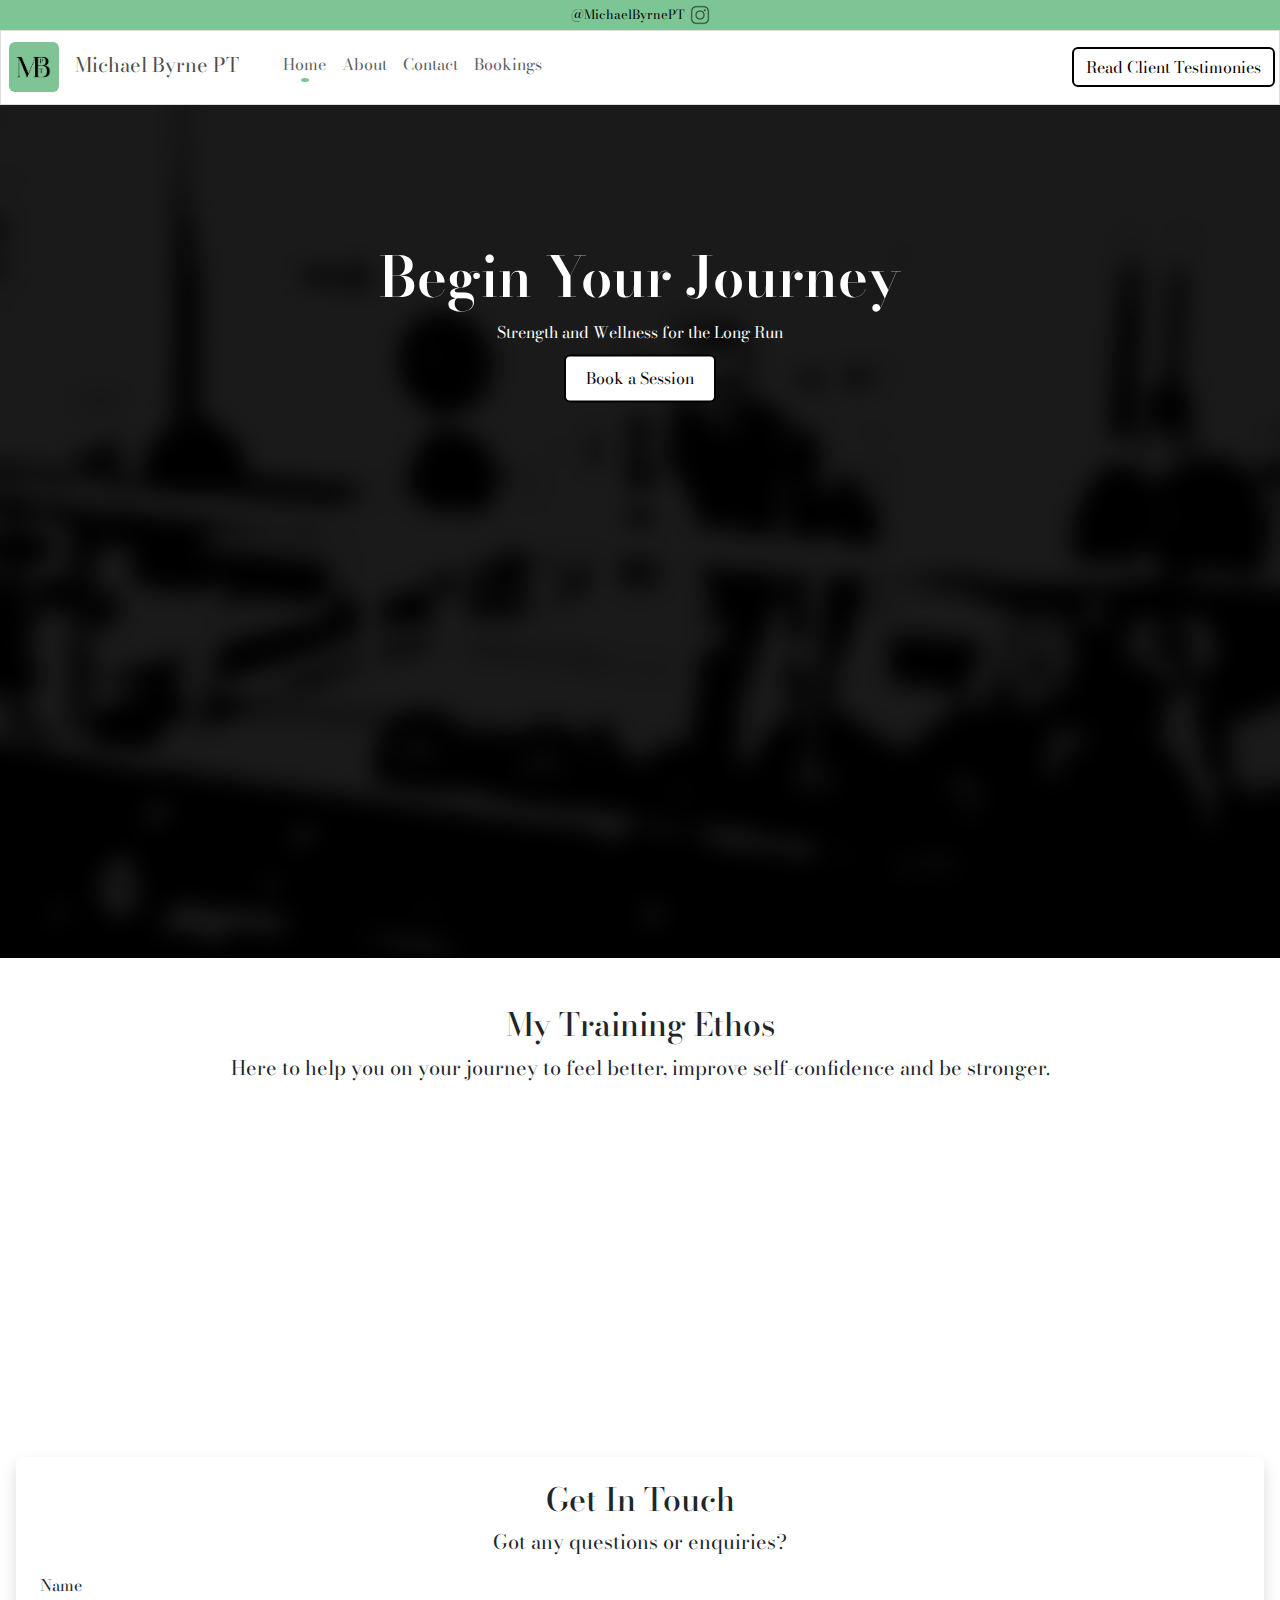
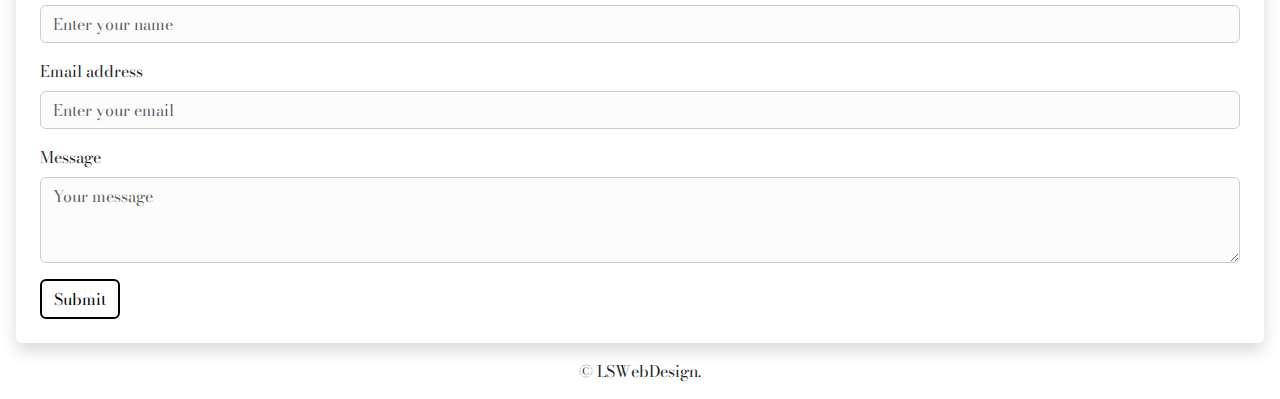
<file: index.html>
<!DOCTYPE html>
<html lang="en">
  <head>
    <meta charset="UTF-8" />
    <meta name="viewport" content="width=device-width, initial-scale=1.0" />
    <title>Michael Bryne PT</title>
    <!-- Bootstrap -->
    <link href="bootstrap.min.css" rel="stylesheet" />
    <link href="styles.css" rel="stylesheet" />
    <!-- Google Font -->

    <link rel="preconnect" href="https://fonts.googleapis.com">
    <link rel="preconnect" href="https://fonts.gstatic.com" crossorigin>
    <link href="https://fonts.googleapis.com/css2?family=Bodoni+Moda+SC:ital,opsz,wght@0,6..96,400..900;1,6..96,400..900&family=Bodoni+Moda:ital,opsz,wght@0,6..96,400..900;1,6..96,400..900&family=Nunito:ital,wght@0,200..1000;1,200..1000&display=swap" rel="stylesheet">

    <!-- AOS -->
    <link href="https://unpkg.com/aos@2.3.1/dist/aos.css" rel="stylesheet" />
    <!-- Favicon links -->
    <link rel="icon" href="MichaelBFavicons/favicon.ico" type="image/x-icon" />
    <link
      rel="shortcut icon"
      href="MichaelBFavicons/favicon.ico"
      type="image/x-icon"
    />
    <!-- Optional: Other formats -->
    <!-- <link rel="icon" href="favicons/favicon.png" type="image/png" /> -->
    <link rel="apple-touch-icon" href="MichaelBFavicons/apple-touch-icon.png" />
    <!-- For Apple devices -->

    <meta
      property="og:image"
      content="https://liamsmyt.github.io/MichaelByrnePT/media/MichaelBUncropped.jpg"
    />
    <meta property="og:title" content="Michael Byrne PT" />
    <meta name="description" content="Personal Training Dublin">
    <meta property="og:description" content="Personal Training Dublin">
  </head>
  <body class="bg-light">
      <!-- Navbar to contain socials -->
      <div class="socials-bar sticky-top">
        <a href="https://www.instagram.com/michaelbyrnept/" class="socials-link">@MichaelByrnePT</a>
        <div class="centered-images">
          <a href="https://www.instagram.com/michaelbyrnept/">
            <img src="media/instagramLogo.png" alt="Instagram" width="35" height="35"/>
          </a>
        </div>
      </div>
      
    <!-- Minimalistic Navbar -->
    <nav class="navbar navbar-expand-lg p-0 bg-light sticky-top">
      <div class="container-fluid">
        <a class="navbar-brand" href="index.html">
          <img
            src="media/MichaelBUncropped.jpg"
            alt="Brand Logo"
            width="50"
            height="50"
            class="d-inline-block align-text-middle ms-2 rounded"
          /><span class="d-inline-block mx-3 align-text-middle fw-lighter">Michael Byrne PT</span>
        </a>
        <button
          class="navbar-toggler mx-2"
          type="button"
          data-bs-toggle="collapse"
          data-bs-target="#navbarNavAltMarkup"
          aria-controls="navbarNavAltMarkup"
          aria-expanded="false"
          aria-label="Toggle navigation"
        >
          <span class="navbar-toggler-icon"></span>
        </button>
        <div class="collapse navbar-collapse" id="navbarNavAltMarkup">
          <div class="navbar-nav mx-1">
            <a class="nav-link selected" aria-current="page" href="index.html"
              >Home</a
            >
            <a class="nav-link" href="about.html">About</a>
            <a class="nav-link" href="contact.html">Contact</a>
            <a class="nav-link" href="bookings.html">Bookings</a>
          </div>

          <a
            class="btn ms-auto mx-1 d-none d-lg-block fs-md"
            id="customButton"
            href="about.html"
            >Read Client Testimonies</a>
        </div>
      </div>
    </nav>

    <div class="container-fluid position-relative">
      <img
        src="media/image(7).png"
        class="img-fluid"
        alt="Responsive image"
        id="bgImage"
      />
      <div class="overlay-content">
        <h1 class="fw-semibold display-block">Begin Your Journey</h1>
        <p class="lead">Strength and Wellness for the Long Run</p>
        <a class="btn" id="customButton" href="booking.html">Book a Session</a>
      </div>
      </div>
    </div>

    <div class="row mx-1 mt-5">
      <div class="col-lg-12">
        <div class="text-center mb-4">
          <h2>My Training Ethos</h2>
          <p class="lead ethos-text">
            Here to help you on your journey to feel better, improve
            self-confidence and be stronger.
          </p>
        </div>
        <div class="row">
          <!-- Instructor 1 -->
          <div class="col-lg-4 col-md-6 mb-4">
            <div
              class="card shadow-lg"
              data-aos="fade-up"
              data-aos-duration="600"
              data-aos-delay="300"
              data-aos-easing="ease-in-sine"
            >
              <div class="card-body">
                <header class="card-title text-underline">
                  Training For Life
                </header>
                <p class="card-text lead ethos-text">
                  Working out should be consistent part of your life, but it
                  does not need take over all of your free time. I don't use an
                  all or nothing approach, minimal input for maximum output.
                </p>
                <a class="btn" id="customButton" href="contact.html">
                  Learn More
                </a>
              </div>
            </div>
          </div>
          <!-- Instructor 3 -->
          <div class="col-lg-4 col-md-6 mb-4">
            <div
              class="card shadow-lg"
              data-aos="fade-up"
              data-aos-duration="600"
              data-aos-delay="200"
              data-aos-easing="ease-in-sine"
            >
              <div class="card-body">
                <header class="card-title text-underline">
                  Hypertrophy: Gaining Muscle
                </header>
                <p class="card-text lead ethos-text">
                  Struggling to put on muscle? Not enjoying your program?
                  Progress stagnated? If you're looking to put on some muscle
                  while getting stronger, and using a program that you actually
                  enjoy I've got a plan for you.
                </p>
                <a class="btn" id="customButton" href="contact.html">
                  Learn More
                </a>
              </div>
            </div>
          </div>
          <!-- Instructor 2 -->
          <div class="col-lg-4 col-md-6 mb-4">
            <div
              class="card shadow-lg"
              data-aos="fade-up"
              data-aos-duration="600"
              data-aos-delay="450"
              data-aos-easing="ease-in-sine"
            >
              <div class="card-body">
                <header class="card-title text-underline">Fat Loss</header>
                <p class="card-text lead ethos-text">
                  Struggling to lose fat? A fat loss journey will have its ups
                  and downs, the key is to be patient with yourself. You don't
                  need perfection, you need consistency. You need a plan, I'm
                  here to show you that plan.
                </p>
                <a class="btn" id="customButton" href="contact.html">
                  Learn More
                </a>
              </div>
            </div>
          </div>
        </div>
      </div>
    </div>
  

<div class="row mx-1 mt-4">
  <div class="col-lg-12">
      <div class="bg-light rounded p-4 shadow">
          <h2 class="text-center">Get In Touch</h2>
          <p class="lead text-center">Got any questions or enquiries?</p> 
          <form id="contactForm">
              <div class="mb-3">
                  <label for="name" class="form-label">Name</label>
                  <input type="text" class="form-control" id="name" placeholder="Enter your name" required>
              </div>
              <div class="mb-3">
                  <label for="email" class="form-label">Email address</label>
                  <input type="email" class="form-control" id="email" placeholder="Enter your email" required>
                  
              </div>
              <div class="mb-3">
                  <label for="message" class="form-label">Message</label>
                  <textarea class="form-control" id="message" rows="3" placeholder="Your message" required></textarea>
              </div>
              <button type="submit" class="btn" id="customButton">Submit</button>
          </form>
      </div>
  </div>
</div>
</div>

    <footer class="text-center py-3 footer mx-5">
      &copy; LSWebDesign.
    </footer>

    <!-- Bootstrap -->
    <script
      src="https://cdn.jsdelivr.net/npm/bootstrap@5.3.3/dist/js/bootstrap.bundle.min.js"
      integrity="sha384-YvpcrYf0tY3lHB60NNkmXc5s9fDVZLESaAA55NDzOxhy9GkcIdslK1eN7N6jIeHz"
      crossorigin="anonymous"
    ></script>

    <!-- AOS -->
    <script src="https://unpkg.com/aos@2.3.1/dist/aos.js"></script>

    <script>
      AOS.init();
    </script>
  </body>
</html>
</file>
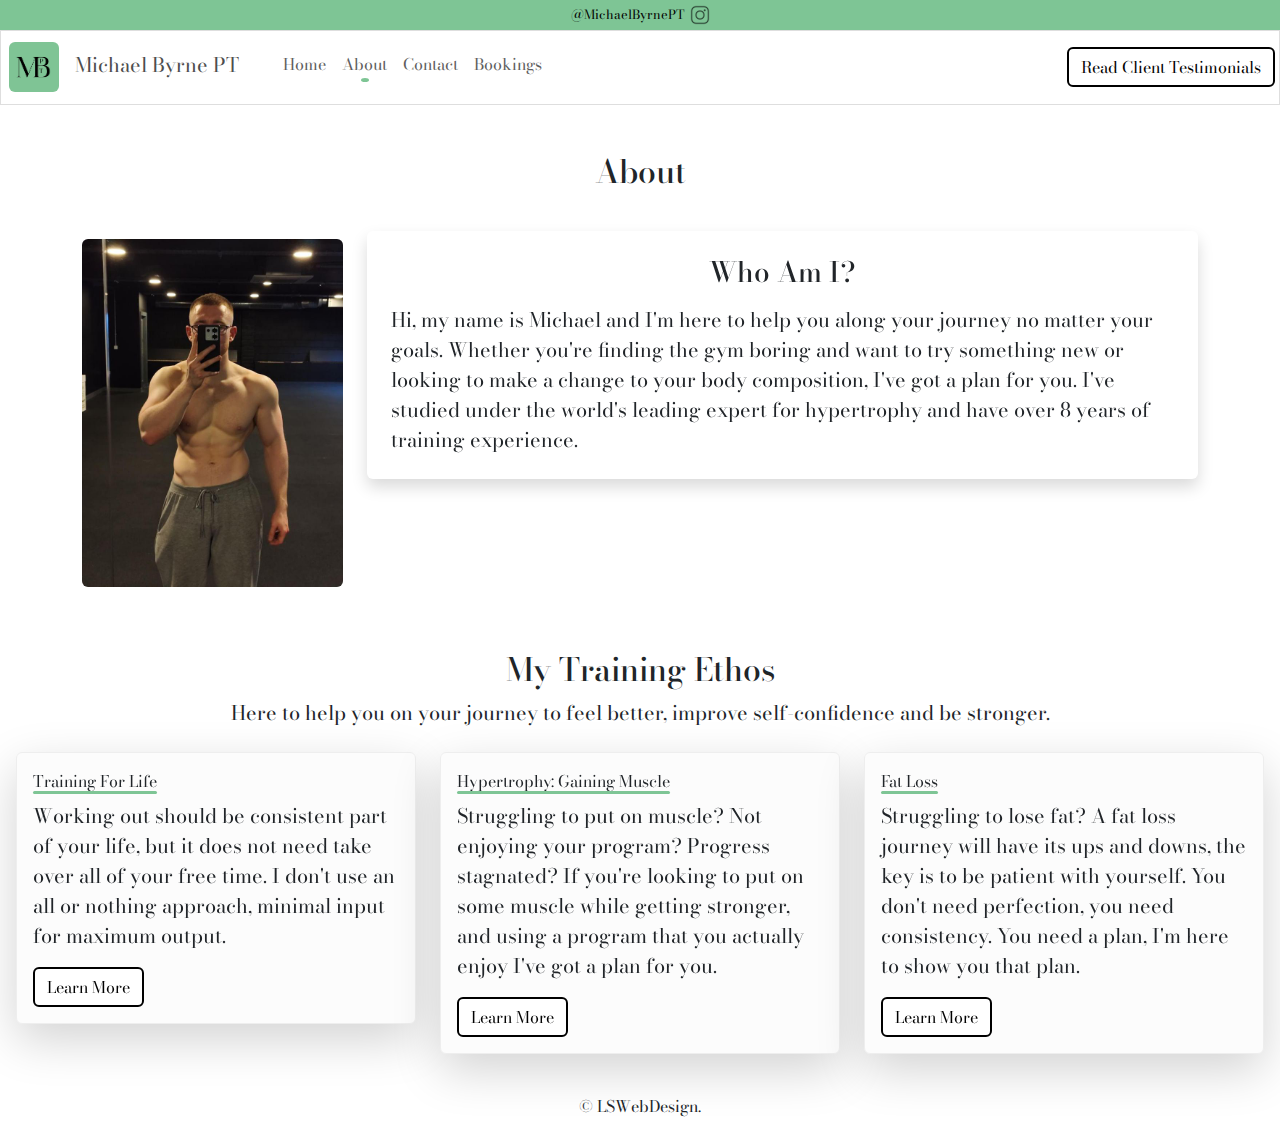
<file: about.html>
<!DOCTYPE html>
<html lang="en">
  <head>
    <meta charset="UTF-8" />
    <meta name="viewport" content="width=device-width, initial-scale=1.0" />
    <title>Michael Bryne PT</title>
    <!-- Bootstrap -->
    <link href="bootstrap.min.css" rel="stylesheet" />
    <link href="styles.css" rel="stylesheet" />
    <!-- Google Font -->

    <link rel="preconnect" href="https://fonts.googleapis.com" />
    <link rel="preconnect" href="https://fonts.gstatic.com" crossorigin />
    <link
      href="https://fonts.googleapis.com/css2?family=Bodoni+Moda+SC:ital,opsz,wght@0,6..96,400..900;1,6..96,400..900&family=Bodoni+Moda:ital,opsz,wght@0,6..96,400..900;1,6..96,400..900&family=Nunito:ital,wght@0,200..1000;1,200..1000&display=swap"
      rel="stylesheet"
    />

    <!-- AOS -->
    <link href="https://unpkg.com/aos@2.3.1/dist/aos.css" rel="stylesheet" />
    <!-- Favicon links -->
    <link rel="icon" href="MichaelBFavicons/favicon.ico" type="image/x-icon" />
    <link
      rel="shortcut icon"
      href="MichaelBFavicons/favicon.ico"
      type="image/x-icon"
    />
    <!-- Optional: Other formats -->
    <!-- <link rel="icon" href="favicons/favicon.png" type="image/png" /> -->
    <link rel="apple-touch-icon" href="MichaelBFavicons/apple-touch-icon.png" />
    <!-- For Apple devices -->

    <meta
      property="og:image"
      content="https://liamsmyt.github.io/MichaelByrnePT/media/MichaelBUncropped.jpg"
    />
    <meta property="og:title" content="Michael Byrne PT" />
    <meta name="description" content="Personal Training Dublin" />
    <meta property="og:description" content="Personal Training Dublin" />
  </head>
  <body class="bg-light">
    <!-- Navbar to contain socials -->
    <div class="socials-bar sticky-top">
      <a href="https://www.instagram.com/michaelbyrnept/" class="socials-link"
        >@MichaelByrnePT</a
      >
      <div class="centered-images">
        <a href="https://www.instagram.com/michaelbyrnept/">
          <img
            src="media/instagramLogo.png"
            alt="Instagram"
            width="35"
            height="35"
          />
        </a>
      </div>
    </div>

    <!-- Minimalistic Navbar -->
    <nav class="navbar navbar-expand-lg p-0 bg-light sticky-top">
      <div class="container-fluid">
        <a class="navbar-brand" href="index.html">
          <img
            src="media/MichaelBUncropped.jpg"
            alt="Brand Logo"
            width="50"
            height="50"
            class="d-inline-block align-text-middle ms-2 rounded"
          /><span class="d-inline-block mx-3 align-text-middle fw-lighter"
            >Michael Byrne PT</span
          >
        </a>
        <button
          class="navbar-toggler ms-2"
          type="button"
          data-bs-toggle="collapse"
          data-bs-target="#navbarNavAltMarkup"
          aria-controls="navbarNavAltMarkup"
          aria-expanded="false"
          aria-label="Toggle navigation"
        >
          <span class="navbar-toggler-icon"></span>
        </button>
        <div class="collapse navbar-collapse" id="navbarNavAltMarkup">
          <div class="navbar-nav mx-1">
            <a class="nav-link" href="index.html">Home</a>
            <a class="nav-link selected" aria-current="page" href="about.html"
              >About</a
            >
            <a class="nav-link" href="contact.html">Contact</a>
            <a class="nav-link" href="bookings.html">Bookings</a>
          </div>

          <a
            class="btn ms-auto mx-1 d-none d-lg-block fs-md"
            id="customButton"
            href="about.html"
            >Read Client Testimonials</a
          >
        </div>
      </div>
    </nav>

    <!-- <div class="container mt-5">
      <div class="row">
        <div class="text-center mb-4">
          <h2>About</h2>
        </div>
        <div class="col-lg-9 order-1 order-lg-2 mb-2">
          <div
            class="rounded p-2 mt-2 shadow"
            id="blueBack"
            data-aos="fade-up"
            data-aos-duration="600"
            data-aos-easing="ease-in-sine"
          >
            <div class="h3 text-center my-3">Who Am I?</div>
            <p class="mx-3 lead ethos-text">
              Hi, my name is Michael and I'm here to help you along your journey
              no matter your goals. Whether you're finding the gym boring and
              want to trying something new or looking make a change to your body
              composition I've got a plan for you. I've studied under the worlds
              leading expert for hypertrophy and have over 8 years of training
              experience.
            </p>
          </div>

          <!-- Testimonials Carousel -->
    <!-- <div
            class="mt-2 p-2 rounded shadow"
            id="blueBack"
            data-aos="fade-up"
            data-aos-duration="800"
            data-aos-delay="300"
            data-aos-easing="ease-in-sine"
          >
            <div
              id="testimonialCarousel"
              class="carousel slide"
              data-bs-ride="carousel"
            >
              <div class="carousel-inner text-center mt-2">
                <div class="h3 mb-3">Testimonials</div>
                <div class="carousel-item active">
                  <p class="mt-1 lead ethos-text">
                    "Lorem ipsum dolor sit amet consectetur adipisicing elit.
                    Illum, ullam."
                  </p>
                  <p class="fw-light mx-1" id="smallPrint">- John Doe</p>
                </div>
                <div class="carousel-item">
                  <p class="mt-1 lead ethos-text">
                    "Lorem ipsum dolor sit amet consectetur adipisicing elit.
                    Illum, ullam."
                  </p>
                  <p class="fw-light mx-1" id="smallPrint">- Jane Smith</p>
                </div>
                <div class="carousel-item">
                  <p class="mt-1 lead ethos-text">
                    "Lorem ipsum dolor sit amet consectetur adipisicing elit.
                    Illum, ullam."
                  </p>
                  <p class="fw-light mx-1" id="smallPrint">- Chris Lee</p>
                </div>
              </div>
              <button
                class="carousel-control-prev"
                type="button"
                data-bs-target="#testimonialCarousel"
                data-bs-slide="prev"
              >
                <span
                  class="carousel-control-prev-icon"
                  aria-hidden="true"
                ></span>
                <span class="visually-hidden">Previous</span>
              </button>
              <button
                class="carousel-control-next"
                type="button"
                data-bs-target="#testimonialCarousel"
                data-bs-slide="next"
              >
                <span
                  class="carousel-control-next-icon"
                  aria-hidden="true"
                ></span>
                <span class="visually-hidden">Next</span>
              </button>
            </div> -->
    <!-- </div>
        </div>
        <div class="col-lg-3 order-2 order-lg-1 my-3 d-none d-lg-block">
          <img
            src="media/MichaelBAbout.jpg"
            class="rounded float-start img-fluid w-100"
          />
        </div>
      </div>
    </div> -->

    <div class="container mt-5">
      <div class="row">
        <div class="text-center mb-4">
          <h2>About</h2>
        </div>
        <!-- Image Column -->
        <div class="col-lg-3 order-2 order-lg-1 my-3 d-none d-lg-block">
          <img
            src="media/MichaelBAbout.jpg"
            class="rounded float-start img-fluid w-100"
            alt="About Michael"
          />
        </div>
        <!-- Content Column -->
        <div class="col-lg-9 order-1 order-lg-2 mb-2">
          <div
            class="rounded p-2 mt-2 shadow"
            id="blueBack"
            data-aos="fade-up"
            data-aos-duration="600"
            data-aos-easing="ease-in-sine"
          >
            <div class="h3 text-center my-3">Who Am I?</div>
            <p class="mx-3 lead ethos-text">
              Hi, my name is Michael and I'm here to help you along your journey
              no matter your goals. Whether you're finding the gym boring and
              want to try something new or looking to make a change to your body
              composition, I've got a plan for you. I've studied under the
              world's leading expert for hypertrophy and have over 8 years of
              training experience.
            </p>
          </div>
        </div>
      </div>
    </div>

    <div class="row mx-1 mt-5">
      <div class="col-lg-12">
        <div class="text-center mb-4">
          <h2>My Training Ethos</h2>
          <p class="lead ethos-text">
            Here to help you on your journey to feel better, improve
            self-confidence and be stronger.
          </p>
        </div>
        <div class="row">
          <!-- Instructor 1 -->
          <div class="col-lg-4 col-md-6 mb-4">
            <div
              class="card shadow-lg"
              data-aos="fade-up"
              data-aos-duration="600"
              data-aos-delay="300"
              data-aos-easing="ease-in-sine"
            >
              <div class="card-body">
                <header class="card-title text-underline">
                  Training For Life
                </header>
                <p class="card-text lead ethos-text">
                  Working out should be consistent part of your life, but it
                  does not need take over all of your free time. I don't use an
                  all or nothing approach, minimal input for maximum output.
                </p>
                <a class="btn" id="customButton" href="contact.html">
                  Learn More
                </a>
              </div>
            </div>
          </div>
          <!-- Instructor 3 -->
          <div class="col-lg-4 col-md-6 mb-4">
            <div
              class="card shadow-lg"
              data-aos="fade-up"
              data-aos-duration="600"
              data-aos-delay="200"
              data-aos-easing="ease-in-sine"
            >
              <div class="card-body">
                <header class="card-title text-underline">
                  Hypertrophy: Gaining Muscle
                </header>
                <p class="card-text lead ethos-text">
                  Struggling to put on muscle? Not enjoying your program?
                  Progress stagnated? If you're looking to put on some muscle
                  while getting stronger, and using a program that you actually
                  enjoy I've got a plan for you.
                </p>
                <a class="btn" id="customButton" href="contact.html">
                  Learn More
                </a>
              </div>
            </div>
          </div>
          <!-- Instructor 2 -->
          <div class="col-lg-4 col-md-6 mb-4">
            <div
              class="card shadow-lg"
              data-aos="fade-up"
              data-aos-duration="600"
              data-aos-delay="450"
              data-aos-easing="ease-in-sine"
            >
              <div class="card-body">
                <header class="card-title text-underline">Fat Loss</header>
                <p class="card-text lead ethos-text">
                  Struggling to lose fat? A fat loss journey will have its ups
                  and downs, the key is to be patient with yourself. You don't
                  need perfection, you need consistency. You need a plan, I'm
                  here to show you that plan.
                </p>
                <a class="btn" id="customButton" href="contact.html">
                  Learn More
                </a>
              </div>
            </div>
          </div>
        </div>
      </div>
    </div>

    <footer class="text-center py-3 footer mx-5">&copy; LSWebDesign.</footer>

    <!-- Bootstrap -->
    <script
      src="https://cdn.jsdelivr.net/npm/bootstrap@5.3.3/dist/js/bootstrap.bundle.min.js"
      integrity="sha384-YvpcrYf0tY3lHB60NNkmXc5s9fDVZLESaAA55NDzOxhy9GkcIdslK1eN7N6jIeHz"
      crossorigin="anonymous"
    ></script>

    <!-- AOS -->
    <script src="https://unpkg.com/aos@2.3.1/dist/aos.js"></script>

    <script>
      AOS.init();
    </script>
  </body>
</html>
</file>
<file: styles.css>
body {
  font-family: "Bodoni Moda";
}

.container-fluid {
  margin: 0;
  padding: 0;
}

.socials-bar {
  width: 100%;
  background-color: #7ec595;
  padding: 5px 0;
  display: flex;
  justify-content: center;
  align-items: center;
}

.socials-link {
  font-size: 0.8rem; /* Adjust the font size as needed */
  margin-right: 5px; /* Space between text and images */
  color: black; /* Adjust the text color if needed */
  font-weight: lighter;
  text-decoration: none; /* Remove underline from link */
}

.centered-images {
  display: flex;
  justify-content: center;
  gap: 20px;
}

.centered-images img {
  display: block;
  width: 20px;
  height: 20px;
}

.navbar {
  background-color: #7ec595;
}

.navbar-brand {
  font-size: 500;
  color: #4d4d4d;
  font-variant-east-asian: simplified;
  text-decoration: none;
}

.navbar-brand:hover {
  text-decoration: none; /* Ensure no underline on hover */
  color: #4d4d4d; /* Ensure it inherits the color */
}

/* Nav Link */
.nav-link {
  align-items: center;
  color: #5e5e5e;
}

.nav-link:hover {
  color: #7ec595;
}

.nav-link.selected::after {
  content: "";
  display: block;
  width: 8px;
  height: 4px;
  background-color: #7ec595;
  border-radius: 50%;
  margin: 0 auto;
  margin-top: 2px;
  align-items: left;
}

/* Bounce animation */
@keyframes bounce {
  0%,
  20%,
  50%,
  80%,
  100% {
    transform: translateY(0);
  }
  40% {
    transform: translateY(-8px);
  }
  60% {
    transform: translateY(-5px);
  }
}

/* Apply bounce on hover */
.nav-link.selected:hover::after {
  animation: bounce 1s;
}

.overlay-content {
  position: absolute;
  top: 25%;
  left: 50%;
  transform: translate(-50%, -50%);
  text-align: center;
  color: white;
  padding: 20px;
  border-radius: 10px;
  width: 80%; /* Ensures the content doesn't get too wide */
}

.overlay-content h1 {
  font-size: 3.5em;
  margin: 10px 0;
}

.overlay-content p {
  font-size: 1em;
  margin: 10px 0;
}

.overlay-content .btn {
  padding: 10px 20px;
  font-size: 1em;
}

@media (max-width: 992px) {
  .ethos-text {
    font-size: small;
  }
}

@media (max-width: 768px) {
  .overlay-content {
    width: 90%;
    padding: 10px;
    top: 50%;
  }

  .overlay-content h1 {
    font-size: 3em;
  }

  .overlay-content p {
    font-size: 0.9em;
  }

  .overlay-content .btn {
    padding: 8px 16px;
    font-size: 0.9em;
  }

  .nav-link.selected::after {
    width: 100%;
    border-radius: 4px;
    height: 3.2px;
  }

  .ethos-text {
    font-size: small;
  }
}

/* Media query for very small screens */
@media (max-width: 480px) {
  .overlay-content {
    width: 95%;
    padding: 5px;
    top: 50%;
  }

  .overlay-content h1 {
    font-size: 2em;
  }

  .overlay-content p {
    font-size: 0.8em;
  }

  .overlay-content .btn {
    padding: 6px 12px;
    font-size: 0.8em;
  }
  .nav-link.selected::after {
    width: 100%;
    border-radius: 4px;
    height: 3.2px;
  }

  .nav-link {
    margin-left: 6px;
    margin-right: 6px;
  }

  .ethos-text {
    font-size: small;
  }
}

.form-control:focus {
  border-color: #7ec595; /* Custom border color */
  box-shadow: 0 0 5px rgb(126, 197, 149, 0.9); /* Optional: Add a custom shadow */
  outline: none; /* Remove default outline */
}

.card-text {
  font-weight: 300;
}

#contact-info {
  margin: 0px 0;
}

#customButton {
  color: rgb(0, 0, 0); /* Blue color */
  border-color: rgb(0, 0, 0); /* Blue color for the border */
  background-color: white;
  border-width: 2px;
}

#customButton:hover {
  background-color: #7ec595; /* Blue background color on hover */
  color: white; /* Text color on hover */
}

.booking-form {
  max-width: 600px;
  margin: auto;
  padding: 20px;
  border: 1px solid #ccc;
  border-radius: 8px;
  box-shadow: 0 0 10px rgba(0, 0, 0, 0.1);
}

.text-underline {
  position: relative;
  display: inline-block;
}
.text-underline::after {
  content: "";
  position: absolute;
  width: 100%;
  height: 2.5px;
  bottom: -1.1px;
  left: 0;
  background-color: #7ec595;
  /* transform: translateX(10%); */
  border-radius: 5px;
}

#close {
  margin: 2px 0;
}

.image-container {
  height: 66.67%; /* Set the container height to 66.67% to show two-thirds of the image */
  overflow: hidden; /* Hide overflow to cut off the bottom part of the image */
  position: relative;
}
</file>
